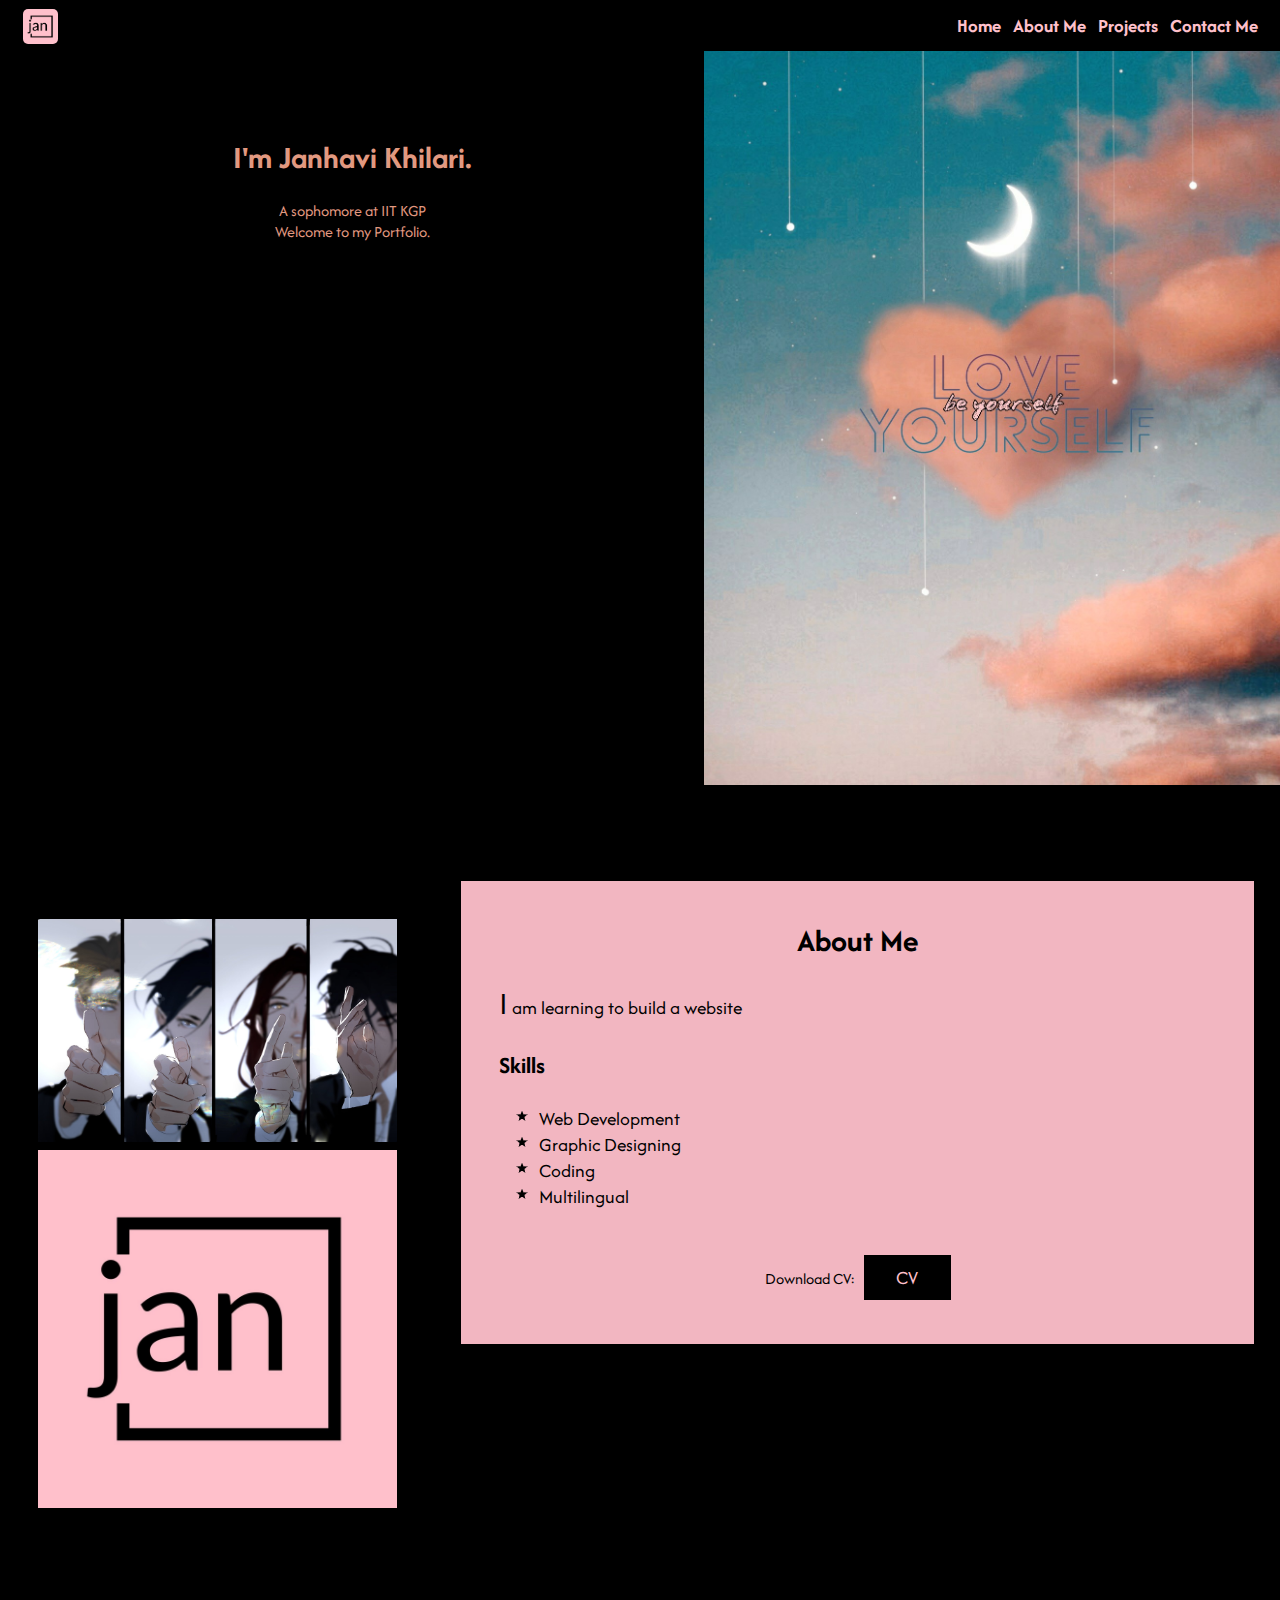
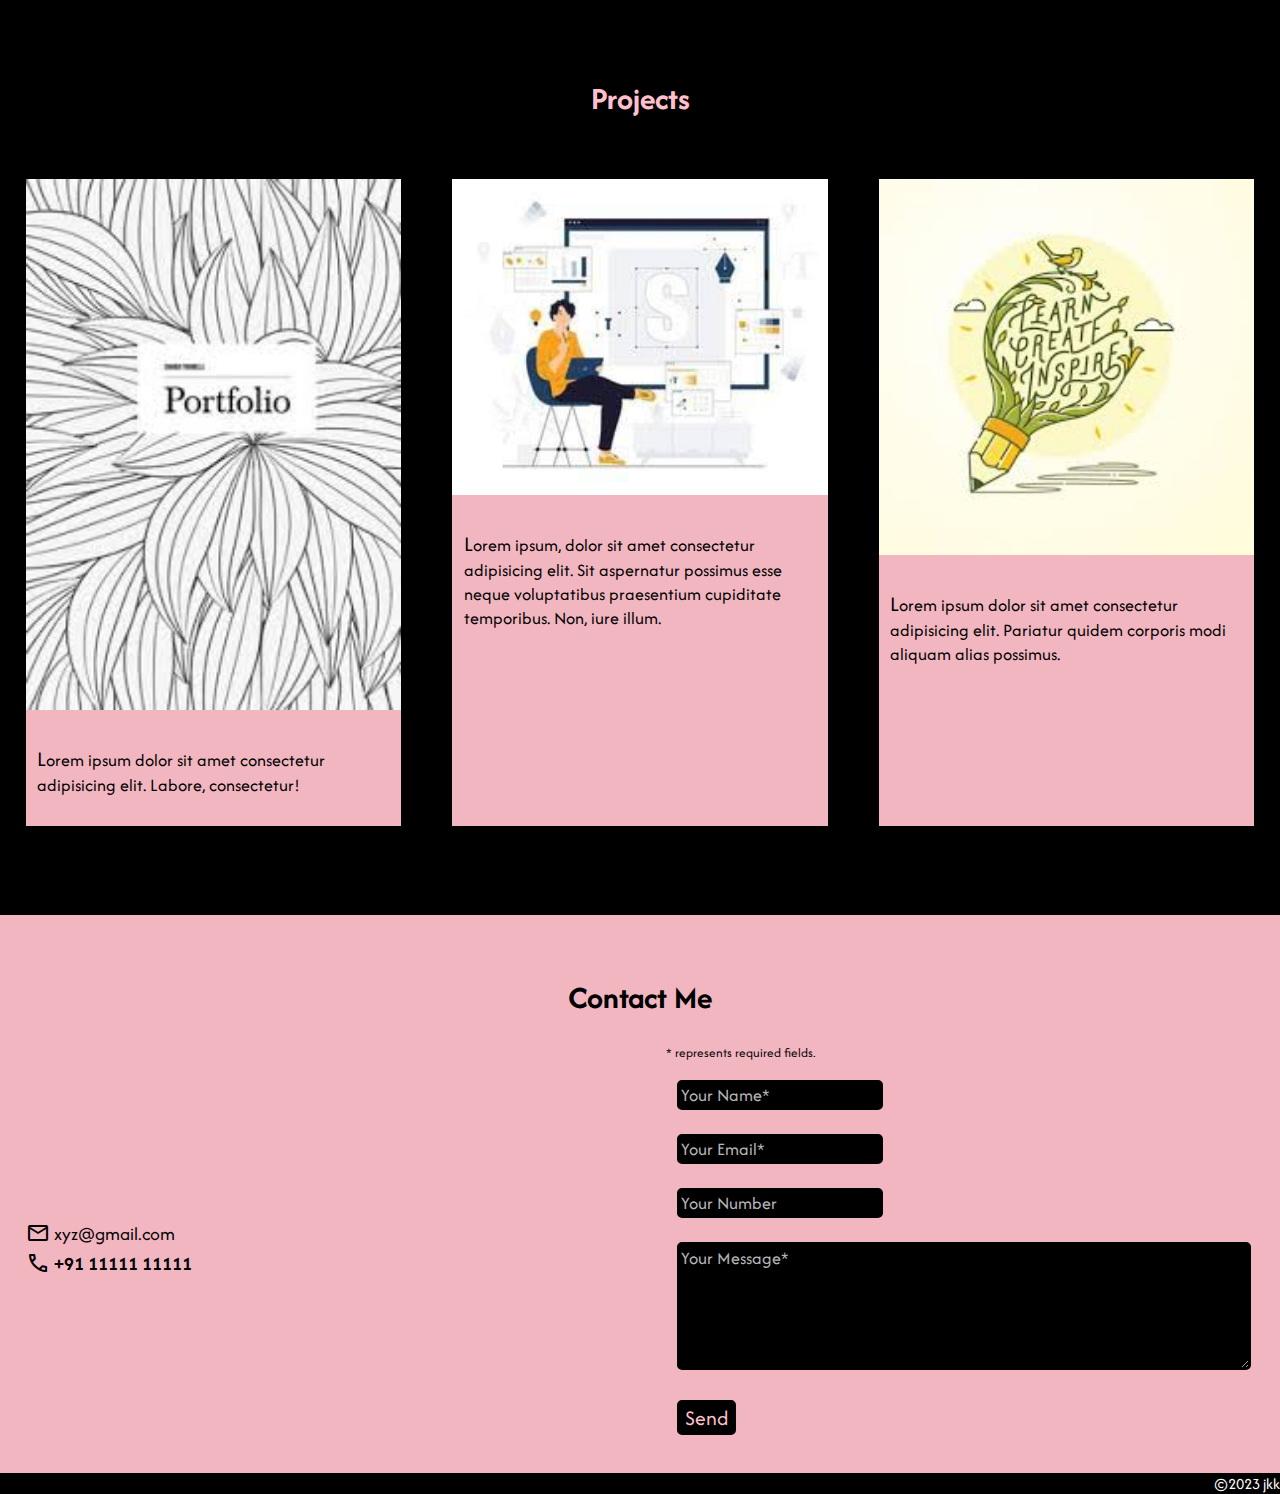
<file: index.html>
<!DOCTYPE html>
<html lang="en">

<head>
    <meta charset="UTF-8">
    <meta name="viewport" content="width=device-width, initial-scale=1.0">
    <title>Janhavi's Portfolio</title>
    <link rel="shortcut icon" href="square.jpeg" type="image/x-icon">
    <link rel="stylesheet" href="home.css">
    <link rel="preconnect" href="https://fonts.googleapis.com">
    <link rel="preconnect" href="https://fonts.gstatic.com" crossorigin>
    <link href="https://fonts.googleapis.com/css2?family=Afacad&display=swap" rel="stylesheet">
    <link rel="stylesheet"
        href="https://fonts.googleapis.com/css2?family=Material+Symbols+Outlined:opsz,wght,FILL,GRAD@24,400,0,0" />
    <link rel="stylesheet"
        href="https://fonts.googleapis.com/css2?family=Material+Symbols+Outlined:opsz,wght,FILL,GRAD@24,400,0,0" />
    <link rel="stylesheet"
        href="https://fonts.googleapis.com/css2?family=Material+Symbols+Outlined:opsz,wght,FILL,GRAD@24,400,1,0" />
</head>

<body>
    <nav>
        <a href="#"><img src="square.jpeg" alt="logo" id="logo"></a>
        <input type="checkbox" id="checkbox">
        <label for="checkbox">
            <span class="material-symbols-outlined" id="menu">
                menu
            </span>
        </label>
        <div class="hammenu"><a href="#" class="sections">Home</a>&nbsp;&nbsp;&nbsp;
            <a href="#aboutme" class="sections">About Me</a>&nbsp;&nbsp;&nbsp;
            <a href="#projects" class="sections">Projects</a>&nbsp;&nbsp;&nbsp;
            <a href="#contactme" class="sections">Contact Me</a>&nbsp;&nbsp;&nbsp;
        </div>
        
       
    </nav>
    <header class="header">
        <div class="headerimg">
            <img src="beyourself.jpg" alt="" id="headerimg">
        </div>
        <div class="headercontent">
            <h1 class="name">I'm Janhavi Khilari.</h1>
            A sophomore at IIT KGP<br>
            Welcome to my Portfolio.
        </div>
    </header>
    <br><br><br>
    <section class="aboutme" id="aboutme">
        <div class="aboutmeimg">
            <div class="abtmeimg">
                <img src="shot.jpg" alt="" id="abtmeimg">
            </div>
            <div class="abtmeimg2"><img src="square.jpeg" alt="" id="abtmeimg2"></div>
        </div>
        <div class="aboutmecontent">
            <h1>About Me</h1>
            <p class="info">I am learning to build a website</p>
            <div class="skilllist">
                <p>Skills</p>
                <ul>
                    <li>Web Development</li>
                    <li>Graphic Designing</li>
                    <li>Coding</li>
                    <li>Multilingual</li>
                </ul>
            </div>
            <br>
            <p class="cv"> Download CV:&nbsp;&nbsp; <a href="CV.pdf" target="_blank">&nbsp;&nbsp;CV&nbsp;&nbsp;</a> </p>
    </section>
    <br><br><br>
    <section class="projects" id="projects">
        <h1>Projects</h1>
        <div class="allworks">
            <div class="works">
                <img src="work1.jpeg" alt="work1" class="work" id="work1">
                <p>Lorem ipsum dolor sit amet consectetur adipisicing elit. Labore, consectetur!</p>
            </div>
            <div class="works">
                <img src="work2.jpeg" alt="work2" class="work" id="work2">
                <p>Lorem ipsum, dolor sit amet consectetur adipisicing elit. Sit aspernatur possimus esse neque
                    voluptatibus praesentium cupiditate temporibus. Non, iure illum.</p>
            </div>
            <div class="works">
                <img src="work3.jpeg" alt="work3" class="work" id="work3">
                <p>Lorem ipsum dolor sit amet consectetur adipisicing elit. Pariatur quidem corporis modi aliquam alias
                    possimus.</p>
            </div>

        </div>
    </section>
    <br><br><br>
    <section class="contactme" id="contactme">
        <h1>Contact Me</h1>
        <div class="contacts">
            <div class="indirect">
                <div class="mymail"><span class="material-symbols-outlined">
                        mail
                    </span>
                    <a href="mailto:xyz@gmail.com">xyz@gmail.com</a><br>
                </div>
                <div class="myphone">
                    <span class="material-symbols-outlined">
                        call
                    </span> <b>+91 11111 11111</b>
                </div>
            </div>
            <div class="direct">
                <sup class="required"> * represents required fields.</sup>
                <form class="form">
                    <input type="text" name="name" id="name" required autocomplete="name"
                        placeholder="Your Name*"><Br><br>

                    <input type="email" name="email" id="email" required autocomplete="email"
                        placeholder="Your Email*"><br><br>

                    <input type="text" name="phone" id="phone" autocomplete="mobile" placeholder="Your Number"><Br><br>

                    <textarea name="message" id="message" rows="5" required
                        placeholder="Your Message*"></textarea><br><br>

                    <input type="submit" id="sub" value="Send"><br>

                </form>
            </div>
        </div>
    </section>
    <footer>
        &copy;2023 jkk
    </footer>
</body>

</html>
</file>
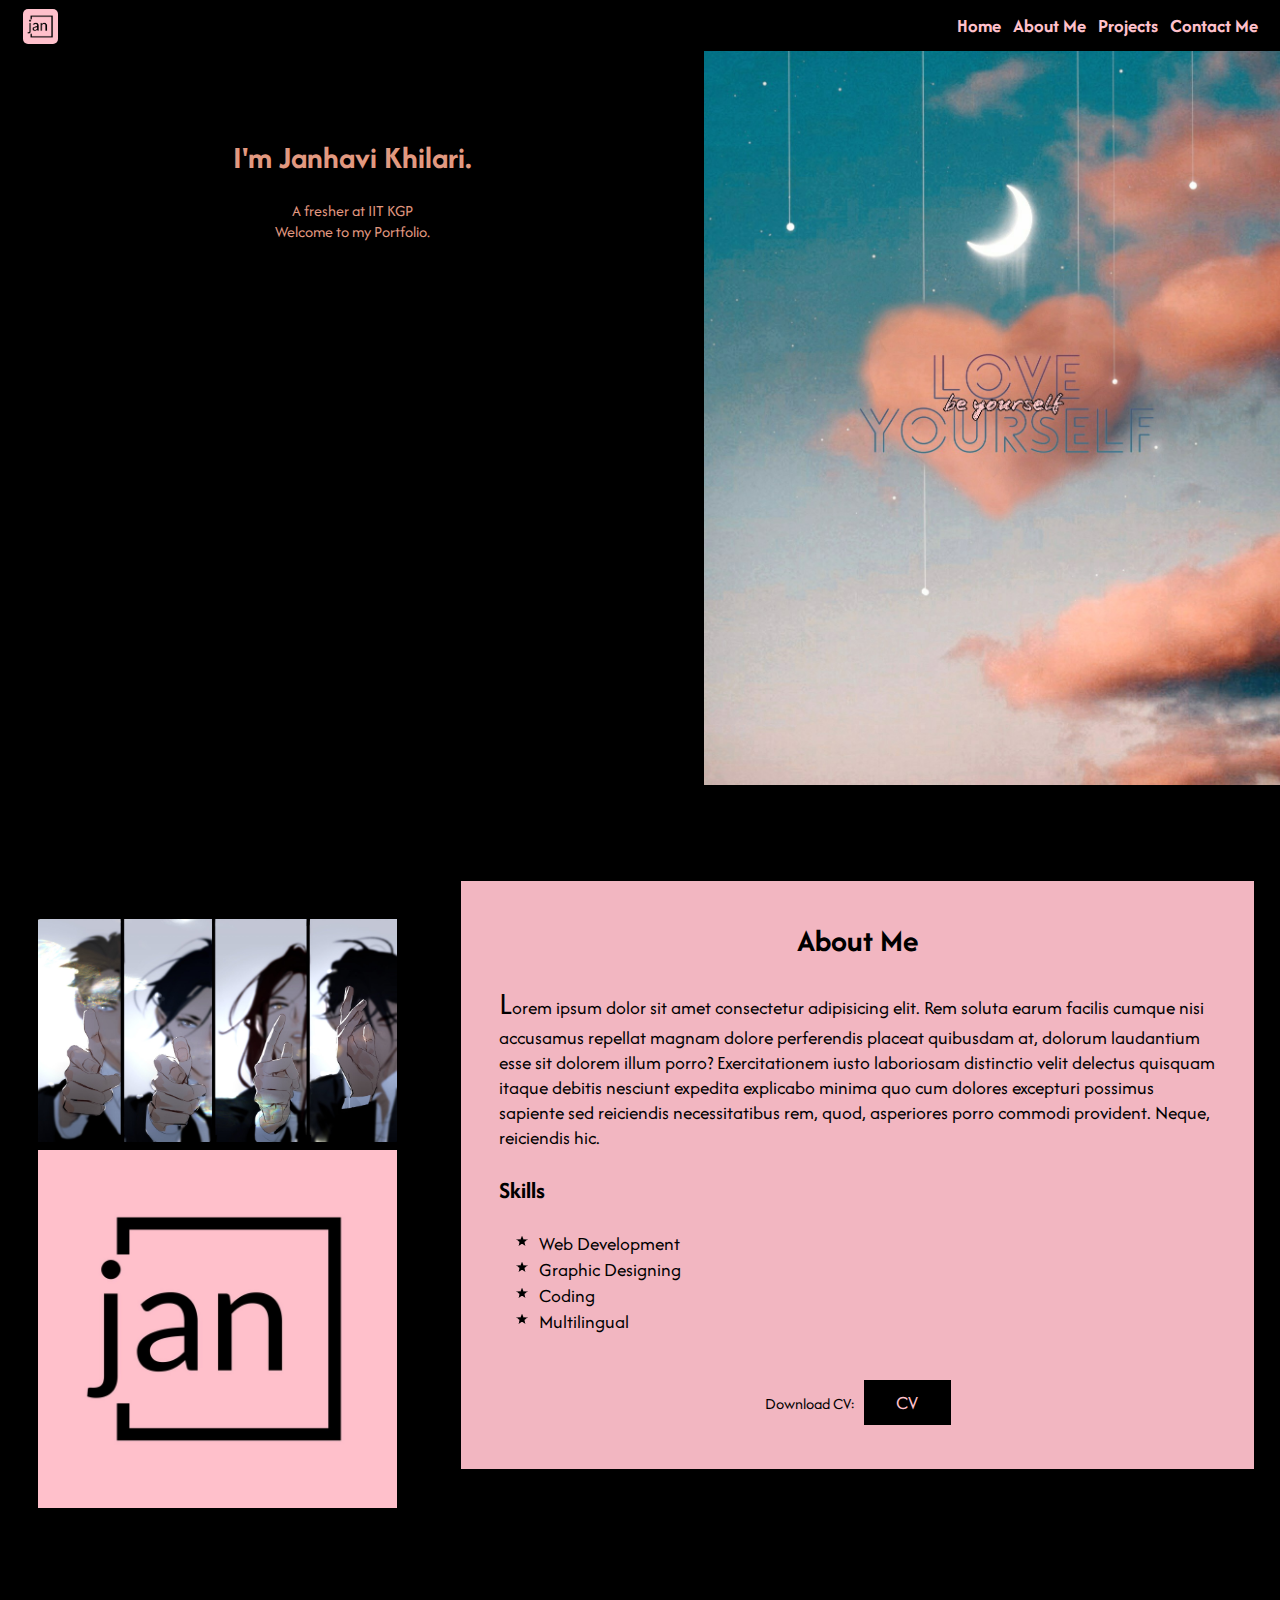
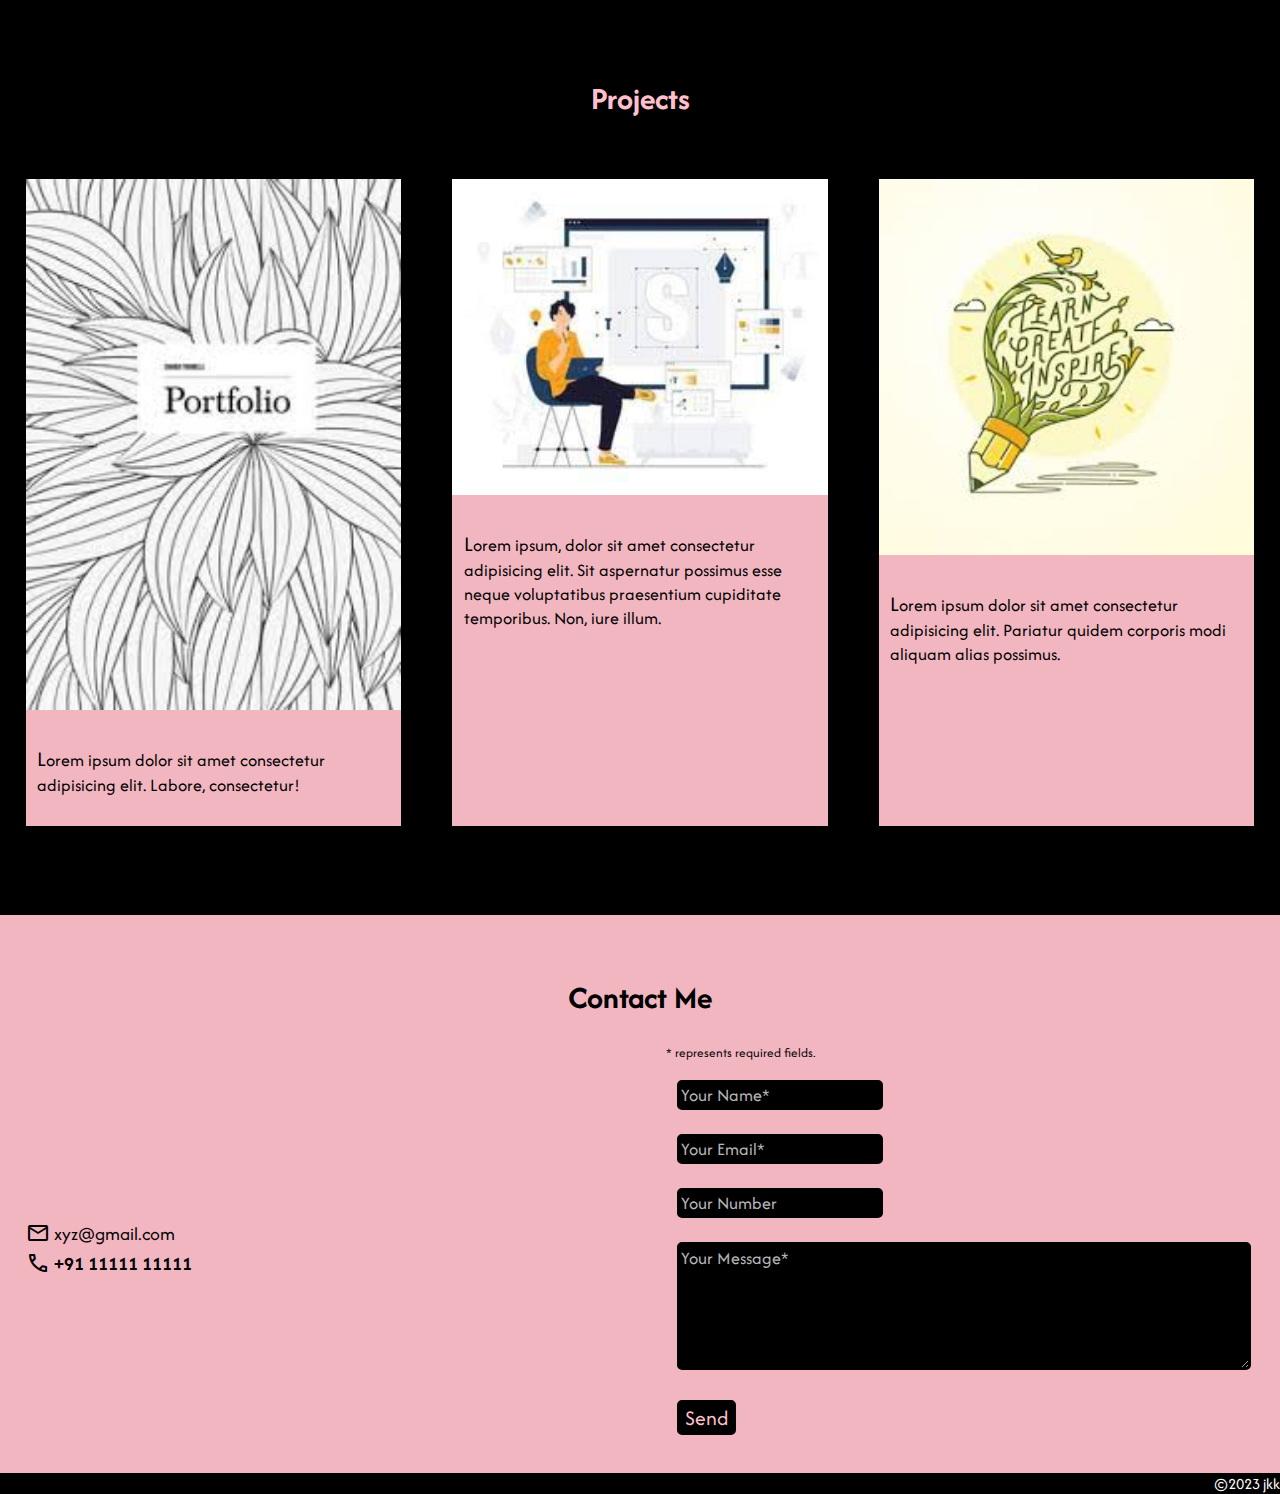
<file: home.html>
<!DOCTYPE html>
<html lang="en">

<head>
    <meta charset="UTF-8">
    <meta name="viewport" content="width=device-width, initial-scale=1.0">
    <title>Janhavi's Portfolio</title>
    <link rel="shortcut icon" href="square.jpeg" type="image/x-icon">
    <link rel="stylesheet" href="home.css">
    <link rel="preconnect" href="https://fonts.googleapis.com">
    <link rel="preconnect" href="https://fonts.gstatic.com" crossorigin>
    <link href="https://fonts.googleapis.com/css2?family=Afacad&display=swap" rel="stylesheet">
    <link rel="stylesheet"
        href="https://fonts.googleapis.com/css2?family=Material+Symbols+Outlined:opsz,wght,FILL,GRAD@24,400,0,0" />
    <link rel="stylesheet"
        href="https://fonts.googleapis.com/css2?family=Material+Symbols+Outlined:opsz,wght,FILL,GRAD@24,400,0,0" />
    <link rel="stylesheet"
        href="https://fonts.googleapis.com/css2?family=Material+Symbols+Outlined:opsz,wght,FILL,GRAD@24,400,1,0" />
</head>

<body>
    <nav>
        <a href="#"><img src="square.jpeg" alt="logo" id="logo"></a>
        <input type="checkbox" id="checkbox">
        <label for="checkbox">
            <span class="material-symbols-outlined" id="menu">
                menu
            </span>
        </label>
        <div class="hammenu"><a href="#" class="sections">Home</a>&nbsp;&nbsp;&nbsp;
            <a href="#aboutme" class="sections">About Me</a>&nbsp;&nbsp;&nbsp;
            <a href="#projects" class="sections">Projects</a>&nbsp;&nbsp;&nbsp;
            <a href="#contactme" class="sections">Contact Me</a>&nbsp;&nbsp;&nbsp;
        </div>
        
       
    </nav>
    <header class="header">
        <div class="headerimg">
            <img src="beyourself.jpg" alt="" id="headerimg">
        </div>
        <div class="headercontent">
            <h1 class="name">I'm Janhavi Khilari.</h1>
            A fresher at IIT KGP<br>
            Welcome to my Portfolio.
        </div>
    </header>
    <br><br><br>
    <section class="aboutme" id="aboutme">
        <div class="aboutmeimg">
            <div class="abtmeimg">
                <img src="shot.jpg" alt="" id="abtmeimg">
            </div>
            <div class="abtmeimg2"><img src="square.jpeg" alt="" id="abtmeimg2"></div>
        </div>
        <div class="aboutmecontent">
            <h1>About Me</h1>
            <p class="info">Lorem ipsum dolor sit amet consectetur adipisicing elit. Rem soluta earum facilis cumque
                nisi accusamus
                repellat magnam dolore perferendis placeat quibusdam at, dolorum laudantium esse sit dolorem illum
                porro? Exercitationem iusto laboriosam distinctio velit delectus quisquam itaque debitis nesciunt
                expedita explicabo minima quo cum dolores excepturi possimus sapiente sed reiciendis necessitatibus rem,
                quod, asperiores porro commodi provident. Neque, reiciendis hic.</p>
            <div class="skilllist">
                <p>Skills</p>
                <ul>
                    <li>Web Development</li>
                    <li>Graphic Designing</li>
                    <li>Coding</li>
                    <li>Multilingual</li>
                </ul>
            </div>
            <br>
            <p class="cv"> Download CV:&nbsp;&nbsp; <a href="CV.pdf" target="_blank">&nbsp;&nbsp;CV&nbsp;&nbsp;</a> </p>
    </section>
    <br><br><br>
    <section class="projects" id="projects">
        <h1>Projects</h1>
        <div class="allworks">
            <div class="works">
                <img src="work1.jpeg" alt="work1" class="work" id="work1">
                <p>Lorem ipsum dolor sit amet consectetur adipisicing elit. Labore, consectetur!</p>
            </div>
            <div class="works">
                <img src="work2.jpeg" alt="work2" class="work" id="work2">
                <p>Lorem ipsum, dolor sit amet consectetur adipisicing elit. Sit aspernatur possimus esse neque
                    voluptatibus praesentium cupiditate temporibus. Non, iure illum.</p>
            </div>
            <div class="works">
                <img src="work3.jpeg" alt="work3" class="work" id="work3">
                <p>Lorem ipsum dolor sit amet consectetur adipisicing elit. Pariatur quidem corporis modi aliquam alias
                    possimus.</p>
            </div>

        </div>
    </section>
    <br><br><br>
    <section class="contactme" id="contactme">
        <h1>Contact Me</h1>
        <div class="contacts">
            <div class="indirect">
                <div class="mymail"><span class="material-symbols-outlined">
                        mail
                    </span>
                    <a href="mailto:xyz@gmail.com">xyz@gmail.com</a><br>
                </div>
                <div class="myphone">
                    <span class="material-symbols-outlined">
                        call
                    </span> <b>+91 11111 11111</b>
                </div>
            </div>
            <div class="direct">
                <sup class="required"> * represents required fields.</sup>
                <form class="form">
                    <input type="text" name="name" id="name" required autocomplete="name"
                        placeholder="Your Name*"><Br><br>

                    <input type="email" name="email" id="email" required autocomplete="email"
                        placeholder="Your Email*"><br><br>

                    <input type="text" name="phone" id="phone" autocomplete="mobile" placeholder="Your Number"><Br><br>

                    <textarea name="message" id="message" rows="5" required
                        placeholder="Your Message*"></textarea><br><br>

                    <input type="submit" id="sub" value="Send"><br>

                </form>
            </div>
        </div>
    </section>
    <footer>
        &copy;2023 jkk
    </footer>
</body>

</html>
</file>
<file: home.css>
body {
    margin: 0%;
    font-family: 'Afacad', sans-serif;
    background-color: black;
}

/* Navigation Bar */

#logo {
    padding: 0%;
    float: left;
    margin: 0%;
    height: 35px;
    border-radius: 5px;
    position: relative;
    bottom: 4px;
    left: 10px;
}

@keyframes logo {
    0% {
        top: -4px;
    }

    25% {
        rotate: 10deg;
    }

    50% {
        top: -9px;
    }

    75% {
        rotate: -10deg;
    }

    100% {
        top: -4px;
    }
}

#logo:hover {
    animation-name: logo;
    animation-duration: 3s;
}

nav {
    background-color: black;
    text-align: right;
    max-width: 100%;
    padding: 1%;
    height: 100%;
    position: sticky;
    top: 0;
    z-index: 1;
}

.sections {
    color: #ffc0cb;
    font-weight: bold;
    text-decoration: none;
    font-size: larger;
    border-bottom: 0;
    transition: all 0.3s ease-in;
}

.sections:hover {
    color: #099db8;
    border-bottom: solid 2px #099db8;
    transition: all 0.3s ease-in;
}

#menu{
    color: #ffc0cb;
    display: none;
}
#checkbox{
    display: none;
}
/* Home/Header */

.header {
    display: flex;
    flex-direction: row-reverse;
    justify-content: center;
    height: 100%;
}

#headerimg {
    display: block;
    width: 100%;
}

.headerimg {
    flex: 1;
}

div.headercontent {
    color: #e29980;
    display: inline-block;
    /* background-color: rgba(6, 117, 137, 0.299); */
    padding: 5%;
    text-align: center;
    flex: 1;
}

.name {
    transition: all 0.5s ease-in-out;
}

.name:hover {
    transition: all 0.5s ease-in-out;
    font-size: xx-large;
    color: #099db8;
    text-shadow: 1px 1px rgba(0, 0, 0, 0.425);
}

/* About Me */

.aboutme {
    display: flex;
    width: 100%;
    padding-top: 33px;
}

.aboutmeimg {
    flex: 1;
    padding: 3%;
}

#abtmeimg {
    width: 100%;
    display: block;
    margin-bottom: 2%;
}

#abtmeimg2 {
    width: 100%;
    display: block;
}

.aboutmecontent {
    flex: 2;
    padding: 3%;
    margin-right: 2%;
    margin-left: 2%;
    align-self: flex-start;
    background-color: rgba(255, 192, 203, 0.95);
}

.aboutmecontent h1 {
    font-size: xx-large;
    text-align: center;
    margin: 0%;
}

.info {
    font-size: larger;
}

.info::first-letter {
    font-size: xx-large;
}

.skilllist {
    font-size: larger;
}

.skilllist p {
    font-weight: bolder;
    font-size: x-large;
}

.skilllist ul {
    list-style-image: url(star_FILL1_wght100_GRAD-25_opsz20.png);
}

.cv {
    text-align: center;
}

.aboutmecontent a {
    border: black solid;
    padding: 1% 3%;
    text-decoration: none;
    background-color: black;
    color: pink;
    font-size: larger;
    transition: all 0.2s ease-in;
}

.aboutmecontent a:hover {
    transition: all 0.2s ease-in;
    color: black;
    background-color: #0cb0cd;
}

/* Projects */

.projects {
    padding-top: 33px;
}

.projects>h1 {
    color: #ffc0cb;
    font-size: xx-large;
    text-align: center;
    padding: 1%
}

.allworks {
    display: flex;
    align-content: stretch;
}

.works {
    display: block;
    flex: 1;
    margin: 2%;
    background-color: rgba(255, 192, 203, 0.95);
}

.works p {
    padding: 3%;
    font-size: large;
}

.works p::first-letter {
    font-size: larger;
}

.work {
    width: 100%;
}

/* Contact Me */

.contactme {
    padding-top: 35px;
    background-color: rgba(255, 192, 203, 0.95);
}

.contactme h1 {
    font-size: xx-large;
    text-align: center;
    padding: 2%;
    padding-bottom: 0%;
    margin: 0%;
}

.contacts {
    display: flex;
}

.indirect {
    flex: 1;
    display: flex;
    flex-direction: column;
    padding: 2%;
    font-size: larger;
    justify-content: center;
    position: relative;
}

.direct {
    flex: 1;
    padding: 2%;
}

.form {
    padding: 2%;
    font-family: 'Afacad', sans-serif;
    font-size: large;
}

.form input {
    background-color: black;
    border: solid 2px black;
    border-radius: 5px;
    color: pink;
    font-family: 'Afacad', sans-serif;
    font-size: large;
}

.form input::placeholder {
    font-family: 'Afacad', sans-serif;
    color: rgba(245, 245, 245, 0.75);
}

.form textarea {
    background-color: black;
    border: solid 2px black;
    border-radius: 5px;
    color: pink;
    font-family: 'Afacad', sans-serif;
    font-size: large;
    width: 100%;
}

.form textarea::placeholder {
    font-family: 'Afacad', sans-serif;
    color: rgba(245, 245, 245, 0.75);
}

#sub {
    font-size: larger;
}

.material-symbols-outlined {
    position: relative;
    top: 5px;
}

.mymail>a {
    text-decoration: none;
    color: black;
}

.mymail>a:hover {
    color: #099db8;
    text-decoration: underline #099db8 1px;
}

footer {
    text-align: right;
    width: 100%;
    background-color: rgba(0, 0, 0, 1);
    color: white;
}

/* Responsive */

@media only screen and (max-width:400px){
    #logo{
        height: 25px;
    }
    #menu{
        display: block;
        position: absolute;
        top:0;
        right: 0;
        padding: 1%;
        cursor: pointer;
    }
    #checkbox{display: inline;
     visibility: hidden;}
    .hammenu{display: flex;
    flex-direction: column;
position: absolute;
top: 25px;
right: -100%;
background-color: black;
padding: 5%;
transition: all 0.3s ease-in;}
#checkbox:checked ~ .hammenu{
    right:0; 
    transition: all 0.3s ease-in;
}
.headerimg{display: none;}

}
@media only screen and (max-width:500px) {
    .aboutme {
        flex-direction: column-reverse;
    }

    .aboutmeimg {
        display: flex;
        justify-content: space-around;
    }

    .abtmeimg {
        padding: 1%;
    }

    .abtmeimg2 {
        padding: 1%;
    }

    .allworks {
        flex-direction: column;
    }

    .works {
        margin-left: 10%;
        margin-right: 10%;
    }
    .contacts{
        flex-direction: column-reverse;
    }
    .form{
        font-size: smaller;
    }
    .form input{
        font-size: medium;
    }
    .form textarea{
        font-size: medium;
    }
}
    @media only screen and (max-width: 600px) {
        body {
            font-size: medium;
        }

        #logo {
            height: 28px;
        }

        .works p {
            font-size: medium;
        }
    }
</file>
